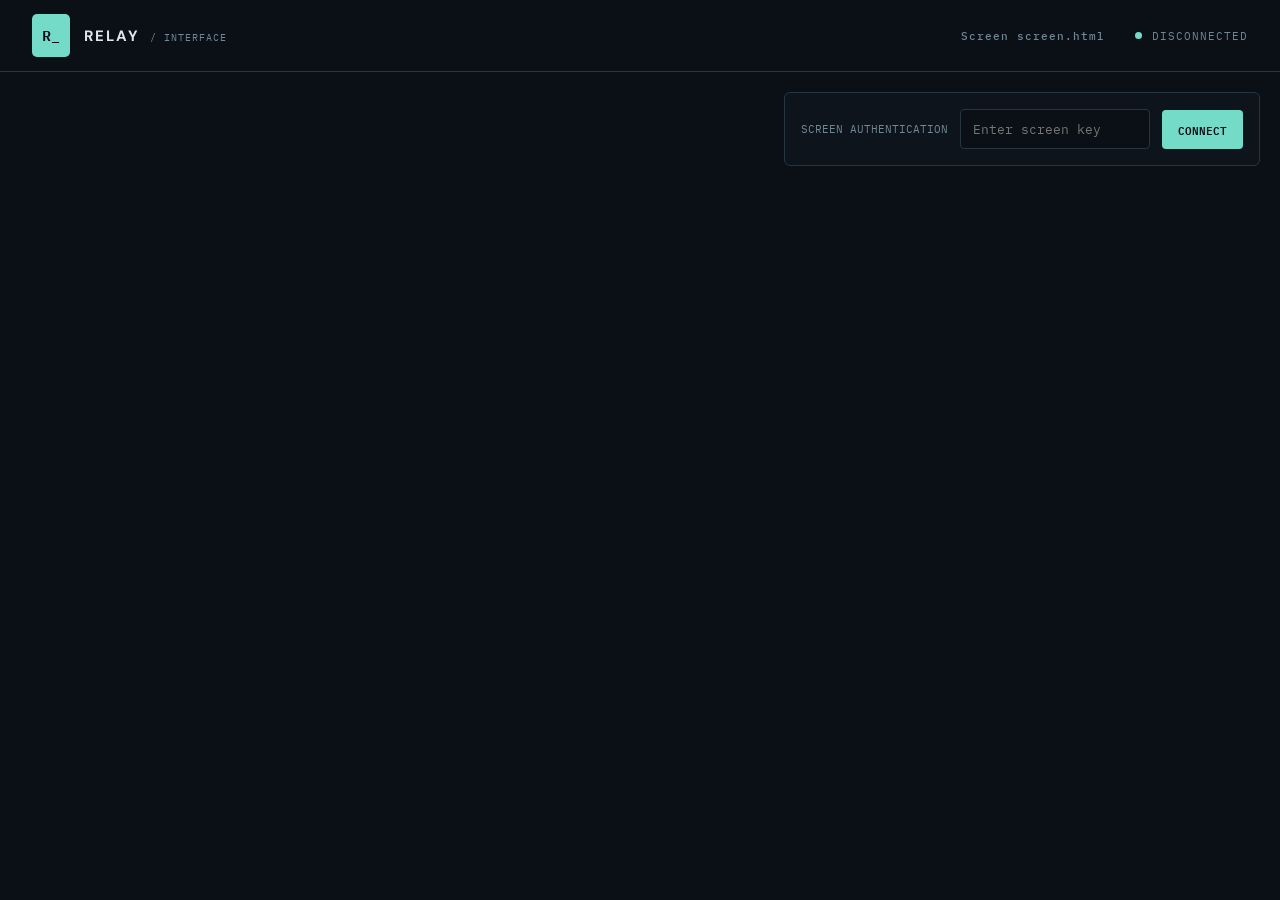
<file: screen.html>
<!doctype html>
<html lang="en">
<head>
    <meta charset="utf-8">
    <meta name="viewport" content="width=device-width, initial-scale=1">

    <title>Relay Display</title>

    <link rel="stylesheet" href="/core.css">
    <script type="module" src="/server.js"></script>
</head>
<body>
    <header class="app-header">
        <div class="app-brand">
            <div class="brand-icon">R_</div>

            <div class="brand-name">
                <strong>RELAY</strong>
                <span>/ INTERFACE</span>
            </div>
        </div>

        <div class="header-info">
            <h1 id="screen-status"></h1>

            <span class="status-dot"></span>
            <p id="status" role="status">DISCONNECTED</p>
        </div>
    </header>

    <form id="login">
        <label for="key">SCREEN AUTHENTICATION</label>
        <input
            type="password"
            id="key"
            placeholder="Enter screen key"
            required
            autocomplete="off"
        >
        <button type="submit">CONNECT</button>
    </form>

    <main id="payload" aria-live="polite"></main>
</body>
</html>
</file>
<file: core.css>
@import url("https://fonts.googleapis.com/css2?family=DM+Sans:wght@400;500;600;700&family=IBM+Plex+Mono:wght@400;500;600&display=swap");

:root {
    --background: #0b1016;
    --surface: #0d141c;
    --border: #273540;

    --text: #dce8ee;
    --muted: #718795;
    --accent: #75dbc9;

    --header-height: 72px;

    --font-ui: "DM Sans", sans-serif;
    --font-mono: "IBM Plex Mono", monospace;

    color-scheme: dark;
}

* {
    box-sizing: border-box;
}

body {
    margin: 0;
    background: var(--background);
    color: var(--text);
    font-family: var(--font-ui);
}

.app-header {
    height: var(--header-height);
    padding: 0 32px;

    display: flex;
    align-items: center;
    justify-content: space-between;

    border-bottom: 1px solid var(--border);
    background: var(--background);
}

.app-brand {
    display: flex;
    align-items: center;
    gap: 14px;
}

.brand-icon {
    padding: 9px 10px;

    background: var(--accent);
    color: var(--background);

    border-radius: 5px;
    font-family: var(--font-mono);
    font-size: 15px;
    font-weight: 600;
}

.brand-name {
    display: flex;
    align-items: baseline;
    gap: 10px;
}

.brand-name strong {
    font-size: 15px;
    letter-spacing: 2px;
}

.brand-name span {
    color: var(--muted);
    font-family: var(--font-mono);
    font-size: 10px;
    letter-spacing: 1px;
}

.header-info {
    display: flex;
    align-items: center;
    gap: 10px;

    color: var(--muted);
    font-family: var(--font-mono);
    font-size: 11px;
    letter-spacing: 1px;
}

.status-dot {
    width: 7px;
    height: 7px;

    background: var(--accent);
    border-radius: 50%;
}

@media (max-width: 600px) {
    .app-header {
        padding: 0 16px;
    }

    .brand-name span {
        display: none;
    }

    .header-info {
        font-size: 9px;
    }
}

.header-info h1 {
    margin: 0 20px 0 0;

    font-family: var(--font-mono);
    font-size: 11px;
    font-weight: 500;

    color: var(--muted);
    letter-spacing: 1px;
}

#status {
    margin: 0;

    color: var(--muted);
    font-family: var(--font-mono);
    font-size: 11px;
    letter-spacing: 1px;
}

#login:not([hidden]) {
    position: fixed;
    top: calc(var(--header-height) + 20px);
    right: 20px;
    z-index: 100;

    display: flex;
    align-items: center;
    gap: 12px;

    padding: 16px;

    background: var(--surface);
    border: 1px solid var(--border);
    border-radius: 6px;
}

#login[hidden] {
    display: none;
}

#login label {
    color: var(--muted);
    font-family: var(--font-mono);
    font-size: 11px;
}

#login input {
    padding: 10px 12px;

    background: var(--background);
    border: 1px solid var(--border);
    border-radius: 4px;

    color: var(--text);
    font-family: var(--font-mono);
    outline: none;
}

#login input:focus {
    border-color: var(--accent);
}

#login button {
    padding: 10px 16px;

    background: var(--accent);
    border: none;
    border-radius: 4px;

    color: var(--background);
    font-family: var(--font-mono);
    font-size: 11px;
    font-weight: 600;

    cursor: pointer;
}
</file>
